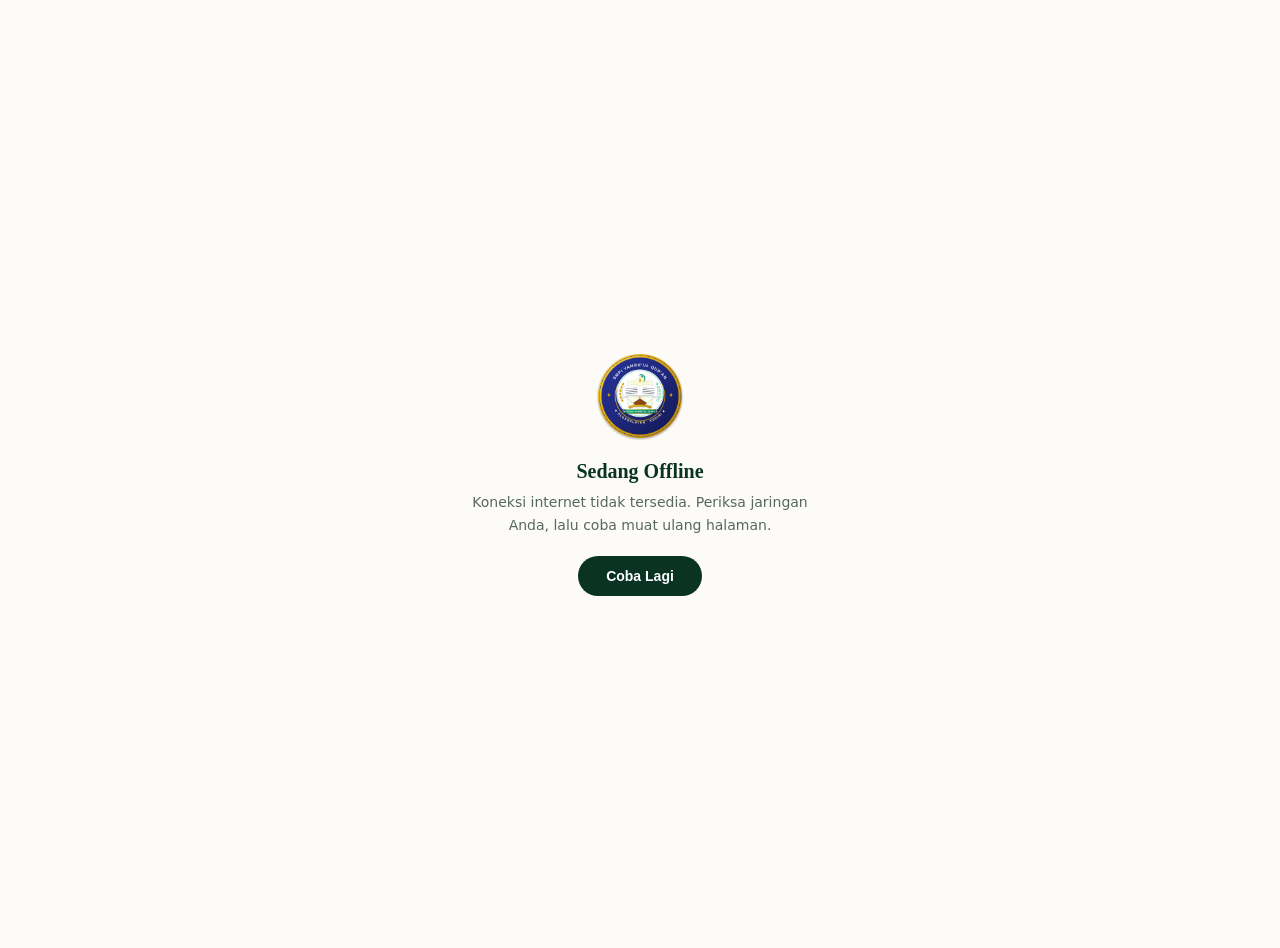
<file: offline.html>
<!DOCTYPE html>
<html lang="id">
<head>
<meta charset="UTF-8">
<meta name="viewport" content="width=device-width, initial-scale=1">
<meta name="theme-color" content="#0b3323">
<title>Offline - SMPI Yambu'ul Qur'an</title>
<style>
  body{margin:0;min-height:100vh;display:flex;align-items:center;justify-content:center;background:#fcfbf7;color:#142019;font-family:'Plus Jakarta Sans',system-ui,-apple-system,'Segoe UI',Roboto,sans-serif;text-align:center;padding:24px}
  .kartu{max-width:340px}
  img{width:88px;height:88px;object-fit:contain;margin-bottom:16px}
  h1{font-size:20px;margin:0 0 8px;color:#0b3323;font-family:'Marcellus',serif}
  p{font-size:14px;line-height:1.6;margin:0 0 20px;color:#57685e}
  button{background:#0b3323;color:#fff;border:0;border-radius:999px;padding:12px 28px;font-weight:700;font-size:14px;cursor:pointer}
</style>
</head>
<body>
  <div class="kartu">
    <img src="logo.png" alt="Logo SMPI Yambu'ul Qur'an">
    <h1>Sedang Offline</h1>
    <p>Koneksi internet tidak tersedia. Periksa jaringan Anda, lalu coba muat ulang halaman.</p>
    <button onclick="location.reload()">Coba Lagi</button>
  </div>
</body>
</html>
</file>
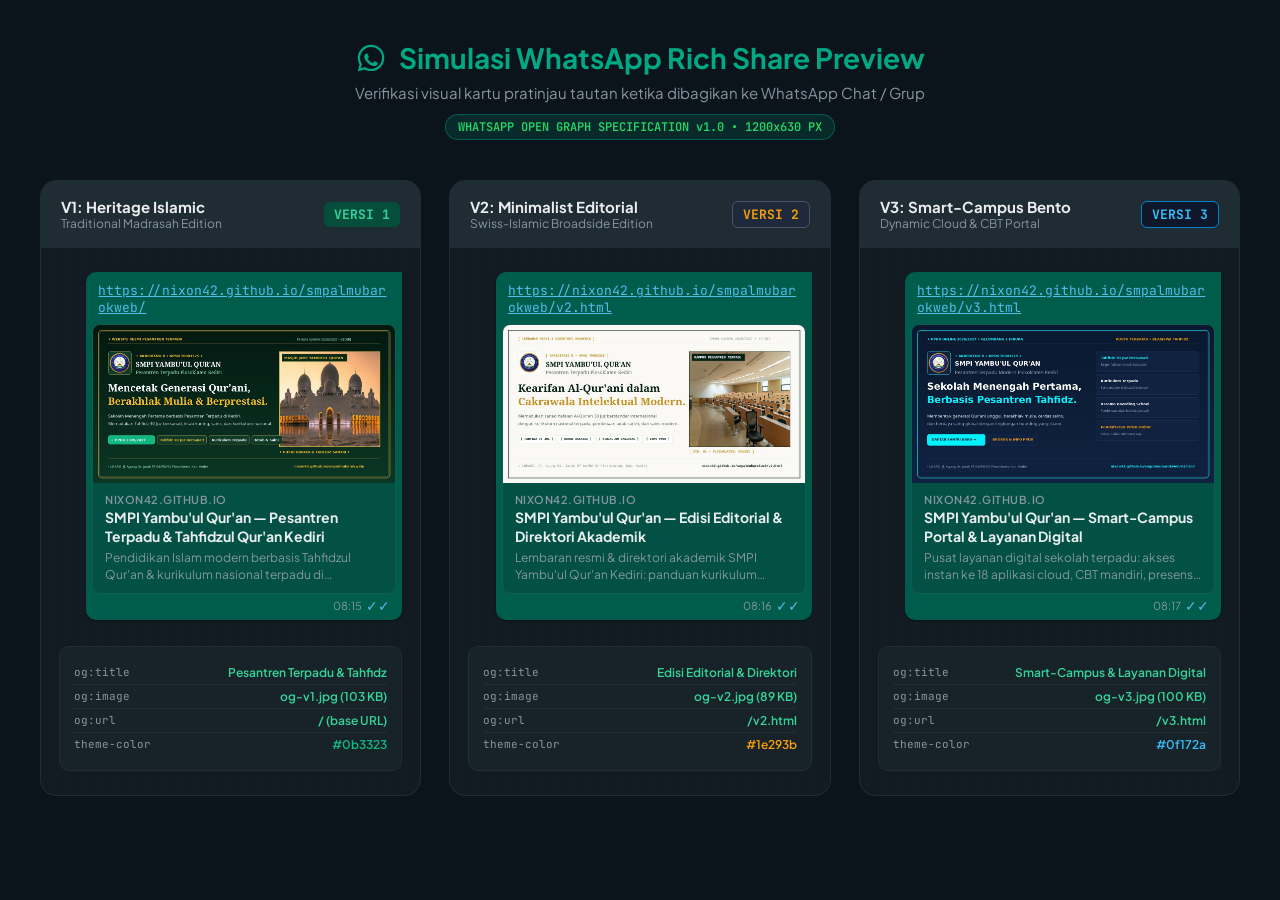
<file: wa_preview.html>
<!DOCTYPE html>
<html lang="id">
<head>
<meta charset="UTF-8">
<meta name="viewport" content="width=device-width, initial-scale=1.0">
<title>Simulasi WhatsApp Share Preview — V1, V2, V3</title>
<link rel="preconnect" href="https://fonts.googleapis.com">
<link rel="preconnect" href="https://fonts.gstatic.com" crossorigin>
<link href="https://fonts.googleapis.com/css2?family=Plus+Jakarta+Sans:wght@400;500;600;700;800&family=JetBrains+Mono:wght@500;600&display=swap" rel="stylesheet">
<style>
  * { box-sizing: border-box; margin: 0; padding: 0; }
  body {
    background-color: #0b141a;
    color: #e9edef;
    font-family: 'Plus Jakarta Sans', -apple-system, BlinkMacSystemFont, sans-serif;
    padding: 40px 24px;
    min-height: 100vh;
  }
  .container {
    max-width: 1200px;
    margin: 0 auto;
  }
  .header {
    text-align: center;
    margin-bottom: 40px;
  }
  .header h1 {
    font-size: 28px;
    font-weight: 700;
    color: #00a884;
    display: flex;
    align-items: center;
    justify-content: center;
    gap: 12px;
  }
  .header p {
    color: #8696a0;
    margin-top: 8px;
    font-size: 15px;
  }
  .badge {
    display: inline-block;
    background: rgba(0, 168, 132, 0.15);
    border: 1px solid rgba(0, 168, 132, 0.4);
    color: #25d366;
    padding: 4px 12px;
    border-radius: 999px;
    font-size: 12px;
    font-weight: 600;
    margin-top: 12px;
    font-family: 'JetBrains Mono', monospace;
  }
  .grid {
    display: grid;
    grid-template-columns: repeat(3, 1fr);
    gap: 28px;
  }
  @media (max-width: 960px) {
    .grid { grid-template-columns: 1fr; }
  }
  .chat-column {
    background: #111b21;
    border-radius: 16px;
    border: 1px solid #222e35;
    overflow: hidden;
    display: flex;
    flex-direction: column;
  }
  .chat-header {
    background: #202c33;
    padding: 16px 20px;
    border-bottom: 1px solid #222e35;
    display: flex;
    align-items: center;
    justify-content: space-between;
  }
  .version-tag {
    font-family: 'JetBrains Mono', monospace;
    font-size: 13px;
    font-weight: 700;
    padding: 4px 10px;
    border-radius: 6px;
  }
  .v1-tag { background: #064e3b; color: #34d399; }
  .v2-tag { background: #1e293b; color: #f59e0b; border: 1px solid #475569; }
  .v3-tag { background: #0f172a; color: #38bdf8; border: 1px solid #0284c7; }

  .chat-body {
    padding: 24px 18px;
    background-image: radial-gradient(#182229 1px, transparent 1px);
    background-size: 16px 16px;
    flex-grow: 1;
    display: flex;
    flex-direction: column;
    gap: 16px;
  }
  /* WhatsApp Outgoing Bubble */
  .bubble-out {
    align-self: flex-end;
    max-width: 92%;
    background: #005c4b;
    border-radius: 10px 0 10px 10px;
    padding: 6px;
    box-shadow: 0 1px 2px rgba(0,0,0,0.3);
    position: relative;
  }
  .bubble-url {
    color: #53bdeb;
    text-decoration: underline;
    font-size: 13px;
    padding: 4px 6px;
    word-break: break-all;
    font-family: 'JetBrains Mono', monospace;
  }
  /* WhatsApp Rich Card Preview */
  .wa-card {
    background: #025144;
    border-radius: 8px;
    overflow: hidden;
    margin-top: 4px;
    display: flex;
    flex-direction: column;
    border: 1px solid rgba(255,255,255,0.06);
  }
  .wa-card img {
    width: 100%;
    aspect-ratio: 1.91 / 1;
    object-fit: cover;
    display: block;
    background: #000;
  }
  .wa-card-body {
    padding: 10px 12px;
  }
  .wa-domain {
    font-size: 11px;
    color: #8696a0;
    text-transform: uppercase;
    letter-spacing: 0.5px;
    font-weight: 600;
    margin-bottom: 2px;
  }
  .wa-title {
    font-size: 14px;
    font-weight: 700;
    color: #e9edef;
    line-height: 1.35;
    margin-bottom: 4px;
  }
  .wa-desc {
    font-size: 12px;
    color: #8696a0;
    line-height: 1.4;
    display: -webkit-box;
    -webkit-line-clamp: 2;
    -webkit-box-orient: vertical;
    overflow: hidden;
  }
  .bubble-meta {
    display: flex;
    justify-content: flex-end;
    align-items: center;
    gap: 4px;
    font-size: 11px;
    color: #8696a0;
    padding: 2px 6px 0 0;
  }
  .checks {
    color: #53bdeb;
    font-size: 14px;
  }
  .meta-checklist {
    background: #182229;
    border-radius: 10px;
    padding: 14px;
    font-size: 12px;
    margin-top: 10px;
    border: 1px solid #222e35;
  }
  .meta-row {
    display: flex;
    justify-content: space-between;
    padding: 4px 0;
    border-bottom: 1px solid rgba(255,255,255,0.05);
  }
  .meta-row:last-child { border-bottom: none; }
  .meta-label { color: #8696a0; font-family: 'JetBrains Mono', monospace; font-size: 11px; }
  .meta-val { color: #34d399; font-weight: 600; text-align: right; word-break: break-all; }
</style>
</head>
<body>
  <div class="container">
    <div class="header">
      <h1>
        <svg width="32" height="32" viewBox="0 0 24 24" fill="#00a884"><path d="M12.04 2c-5.46 0-9.91 4.45-9.91 9.91 0 1.75.46 3.45 1.32 4.95L2.05 22l5.25-1.38c1.45.79 3.08 1.21 4.74 1.21 5.46 0 9.91-4.45 9.91-9.91 0-2.65-1.03-5.14-2.9-7.01A9.816 9.816 0 0 0 12.04 2m.01 1.67c2.2 0 4.26.86 5.82 2.42a8.225 8.225 0 0 1 2.41 5.83c0 4.54-3.7 8.24-8.24 8.24-1.48 0-2.93-.4-4.2-1.15l-.3-.18-3.12.82.83-3.04-.2-.31a8.196 8.196 0 0 1-1.26-4.38c0-4.54 3.7-8.24 8.24-8.24m4.52 11.66c-.25-.12-1.47-.72-1.7-.81-.23-.08-.39-.12-.56.12-.17.25-.64.81-.79.97-.14.17-.29.19-.54.07-.25-.12-1.05-.39-2-1.23-.74-.66-1.24-1.47-1.39-1.72-.14-.25-.02-.38.11-.51.11-.11.25-.29.37-.43.12-.15.17-.25.25-.42.08-.17.04-.31-.02-.44-.06-.12-.56-1.35-.77-1.85-.2-.49-.41-.42-.56-.43h-.48c-.17 0-.44.06-.67.31-.23.25-.87.85-.87 2.08s.89 2.41 1.02 2.58c.12.17 1.75 2.67 4.24 3.75.59.26 1.05.41 1.41.53.59.19 1.13.16 1.56.1.47-.07 1.47-.6 1.68-1.18.21-.58.21-1.07.15-1.18-.06-.12-.22-.19-.47-.32"/></svg>
        Simulasi WhatsApp Rich Share Preview
      </h1>
      <p>Verifikasi visual kartu pratinjau tautan ketika dibagikan ke WhatsApp Chat / Grup</p>
      <div class="badge">WHATSAPP OPEN GRAPH SPECIFICATION v1.0 • 1200x630 PX</div>
    </div>

    <div class="grid">
      <!-- COLUMN V1 -->
      <div class="chat-column">
        <div class="chat-header">
          <div>
            <div style="font-weight: 700; font-size: 15px;">V1: Heritage Islamic</div>
            <div style="font-size: 12px; color: #8696a0;">Traditional Madrasah Edition</div>
          </div>
          <span class="version-tag v1-tag">VERSI 1</span>
        </div>
        <div class="chat-body">
          <div class="bubble-out">
            <div class="bubble-url">https://nixon42.github.io/smpalmubarokweb/</div>
            <div class="wa-card">
              <img src="og-v1.jpg" alt="V1 Preview">
              <div class="wa-card-body">
                <div class="wa-domain">nixon42.github.io</div>
                <div class="wa-title">SMPI Yambu'ul Qur'an — Pesantren Terpadu & Tahfidzul Qur'an Kediri</div>
                <div class="wa-desc">Pendidikan Islam modern berbasis Tahfidzul Qur'an & kurikulum nasional terpadu di Plosoklaten Kediri. Mencetak generasi Qur'ani berakhlak mulia. Info PPDB 2026/2027.</div>
              </div>
            </div>
            <div class="bubble-meta">08:15 <span class="checks">✓✓</span></div>
          </div>

          <div class="meta-checklist">
            <div class="meta-row"><span class="meta-label">og:title</span><span class="meta-val">Pesantren Terpadu & Tahfidz</span></div>
            <div class="meta-row"><span class="meta-label">og:image</span><span class="meta-val">og-v1.jpg (103 KB)</span></div>
            <div class="meta-row"><span class="meta-label">og:url</span><span class="meta-val">/ (base URL)</span></div>
            <div class="meta-row"><span class="meta-label">theme-color</span><span class="meta-val" style="color:#10b981;">#0b3323</span></div>
          </div>
        </div>
      </div>

      <!-- COLUMN V2 -->
      <div class="chat-column">
        <div class="chat-header">
          <div>
            <div style="font-weight: 700; font-size: 15px;">V2: Minimalist Editorial</div>
            <div style="font-size: 12px; color: #8696a0;">Swiss-Islamic Broadside Edition</div>
          </div>
          <span class="version-tag v2-tag">VERSI 2</span>
        </div>
        <div class="chat-body">
          <div class="bubble-out">
            <div class="bubble-url">https://nixon42.github.io/smpalmubarokweb/v2.html</div>
            <div class="wa-card">
              <img src="og-v2.jpg" alt="V2 Preview">
              <div class="wa-card-body">
                <div class="wa-domain">nixon42.github.io</div>
                <div class="wa-title">SMPI Yambu'ul Qur'an — Edisi Editorial & Direktori Akademik</div>
                <div class="wa-desc">Lembaran resmi & direktori akademik SMPI Yambu'ul Qur'an Kediri: panduan kurikulum unggulan, dewan asatidz terkemuka, warta prestasi, dan arsip publikasi santri.</div>
              </div>
            </div>
            <div class="bubble-meta">08:16 <span class="checks">✓✓</span></div>
          </div>

          <div class="meta-checklist">
            <div class="meta-row"><span class="meta-label">og:title</span><span class="meta-val">Edisi Editorial & Direktori</span></div>
            <div class="meta-row"><span class="meta-label">og:image</span><span class="meta-val">og-v2.jpg (89 KB)</span></div>
            <div class="meta-row"><span class="meta-label">og:url</span><span class="meta-val">/v2.html</span></div>
            <div class="meta-row"><span class="meta-label">theme-color</span><span class="meta-val" style="color:#f59e0b;">#1e293b</span></div>
          </div>
        </div>
      </div>

      <!-- COLUMN V3 -->
      <div class="chat-column">
        <div class="chat-header">
          <div>
            <div style="font-weight: 700; font-size: 15px;">V3: Smart-Campus Bento</div>
            <div style="font-size: 12px; color: #8696a0;">Dynamic Cloud & CBT Portal</div>
          </div>
          <span class="version-tag v3-tag">VERSI 3</span>
        </div>
        <div class="chat-body">
          <div class="bubble-out">
            <div class="bubble-url">https://nixon42.github.io/smpalmubarokweb/v3.html</div>
            <div class="wa-card">
              <img src="og-v3.jpg" alt="V3 Preview">
              <div class="wa-card-body">
                <div class="wa-domain">nixon42.github.io</div>
                <div class="wa-title">SMPI Yambu'ul Qur'an — Smart-Campus Portal & Layanan Digital</div>
                <div class="wa-desc">Pusat layanan digital sekolah terpadu: akses instan ke 18 aplikasi cloud, CBT mandiri, presensi online, e-rapor tahfidz, dan portal PPDB realtime SMPI Yambu'ul Qur'an.</div>
              </div>
            </div>
            <div class="bubble-meta">08:17 <span class="checks">✓✓</span></div>
          </div>

          <div class="meta-checklist">
            <div class="meta-row"><span class="meta-label">og:title</span><span class="meta-val">Smart-Campus & Layanan Digital</span></div>
            <div class="meta-row"><span class="meta-label">og:image</span><span class="meta-val">og-v3.jpg (100 KB)</span></div>
            <div class="meta-row"><span class="meta-label">og:url</span><span class="meta-val">/v3.html</span></div>
            <div class="meta-row"><span class="meta-label">theme-color</span><span class="meta-val" style="color:#38bdf8;">#0f172a</span></div>
          </div>
        </div>
      </div>
    </div>
  </div>
</body>
</html>
</file>
